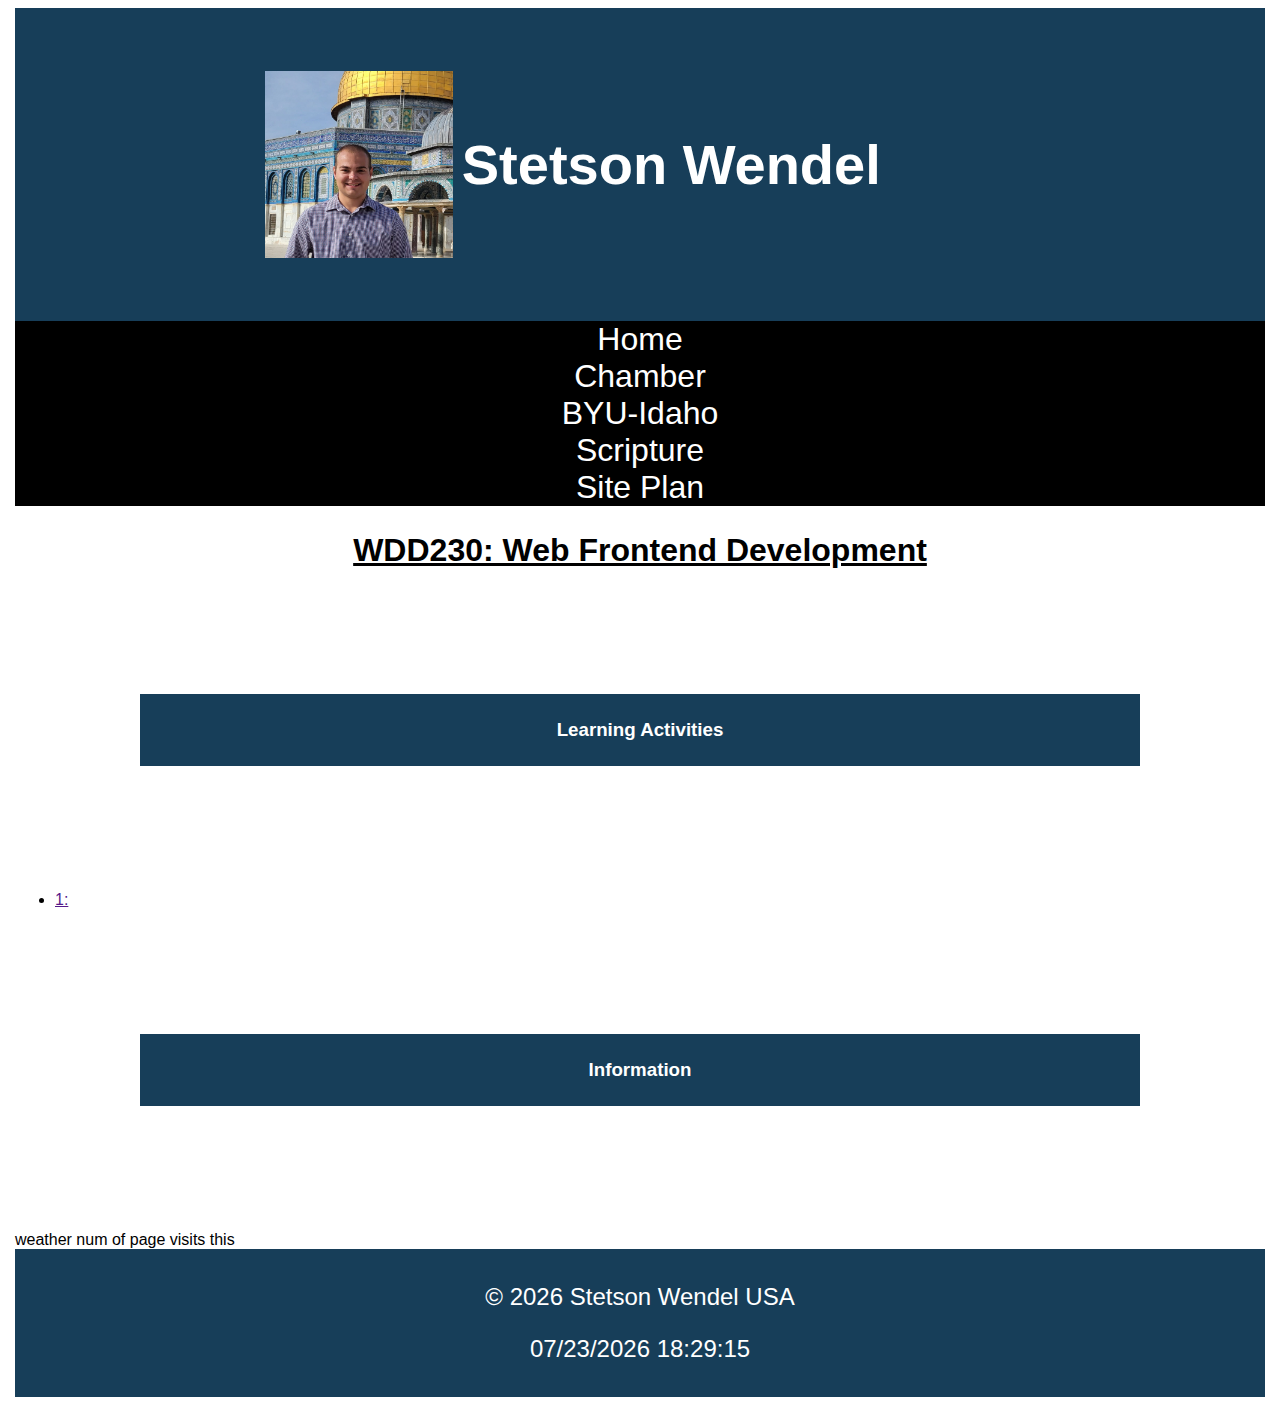
<file: assignment01/index.html>
<!DOCTYPE html>
<html lang="en">
<head>
    <meta charset="UTF-8">
    <meta name="viewport" content="width=device-width, initial-scale=1.0">
    <meta name="author" content="Stetson Wendel">
    <meta name="description" content="Stetson Wendel's course assignment portal for WDD230 - Web Frontend Development">
    <title>Stetson Wendel - WDD230 - Web Frontend Development</title>
    <link rel="stylesheet" href="styles/base.css">
   
</head>
    <body>
        <header>
            <img src="images/profile-pic.png" alt="Stetson Wendel profile pic.">
            <h1>Stetson Wendel</h1>
        </header>
    <nav>
        <li><a href="#">Home</a></li>
        <li><a href="chamber/" target="_blank">Chamber</a></li>
        <li><a href="https://www.byui.edu" target="_blank">BYU-Idaho</a></li>
        <li><a href="https://www.churchofjesuschrist.org/study/scriptures">Scripture</a></li>
        <li><a href="chamber/siteplan.html">Site Plan</a></li>
    </nav>
    <main>
        <h2>
            WDD230: Web Frontend Development
        </h2>
        <section class = "card">
            <h3> Learning Activities</h3>
            <ul>
                <li> <a href="">1: </a></li>
            </ul>
        </section>
        <section class="card">
            <h3>Information</h3>
            weather
            num of page visits
            this
        </section>
    </main>
    <footer>
        <p>
            &copy
            <span id="currentyear">2000</span> 
            Stetson Wendel
            USA
        </p>
        <p id="lastModified">

        </p>
    </footer>
    <script src="scripts/getdates.js"></script>
</body>
</html>
</file>
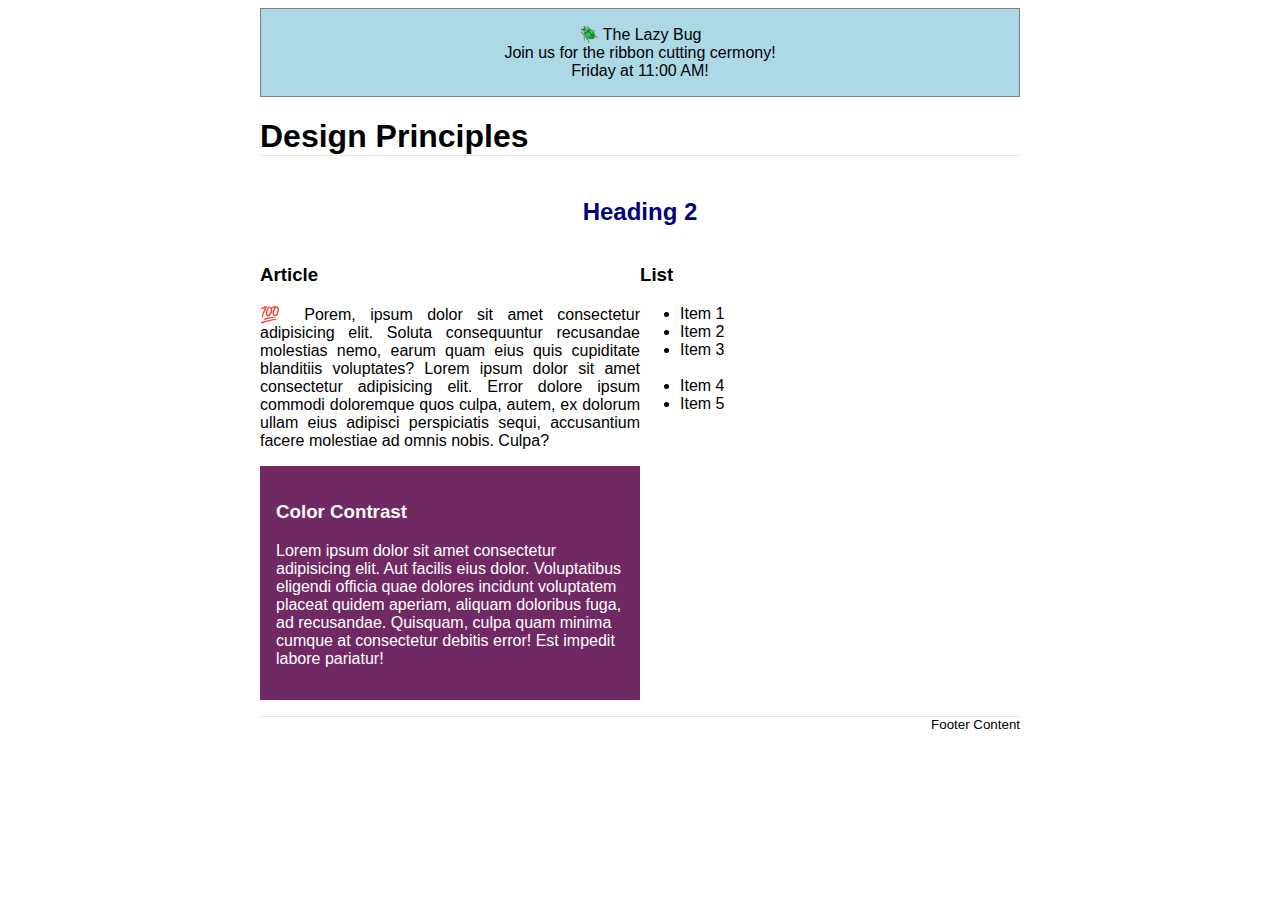
<file: lesson02/design.html>
<!DOCTYPE html>
<html lang="en">
<head>
    <meta charset="UTF-8">
    <meta name="viewport" content="width=device-width, initial-scale=1.0">
    <title>Design Activity</title>
    <link rel="stylesheet" href="styles/design.css">
</head>
<body>
    <header>
        <div class="banner">🪲 The Lazy Bug<br>Join us for the ribbon cutting cermony!<br>Friday at 11:00 AM!</div>
        <h1>Design Principles</h1>
    </header>
    <main>
        <h2>Heading 2</h2>
        <section>
            <h3>Article</h3>
            <article>
                <p>💯 Porem, ipsum dolor sit amet consectetur adipisicing elit. Soluta consequuntur recusandae molestias nemo, earum quam eius quis cupiditate blanditiis voluptates? Lorem ipsum dolor sit amet consectetur adipisicing elit. Error dolore ipsum commodi doloremque quos culpa, autem, ex dolorum ullam eius adipisci perspiciatis sequi, accusantium facere molestiae ad omnis nobis. Culpa?</p>
            </article>
        </section>
        <section>
            <h3>List</h3>
            <ul>
                <li>Item 1</li>
                <li>Item 2</li>
                <li>Item 3<br><br></li>
                <li>Item 4</li>
                <li>Item 5</li>
            </ul>
        </section>
        <div class="callout">
            <h3>Color Contrast</h3>
            <p>Lorem ipsum dolor sit amet consectetur adipisicing elit. Aut facilis eius dolor. Voluptatibus eligendi officia quae dolores incidunt voluptatem placeat quidem aperiam, aliquam doloribus fuga, ad recusandae. Quisquam, culpa quam minima cumque at consectetur debitis error! Est impedit labore pariatur!</p>
        </div>
    </main>
    <footer>
        Footer Content
    </footer>
</body>
</html>
</file>
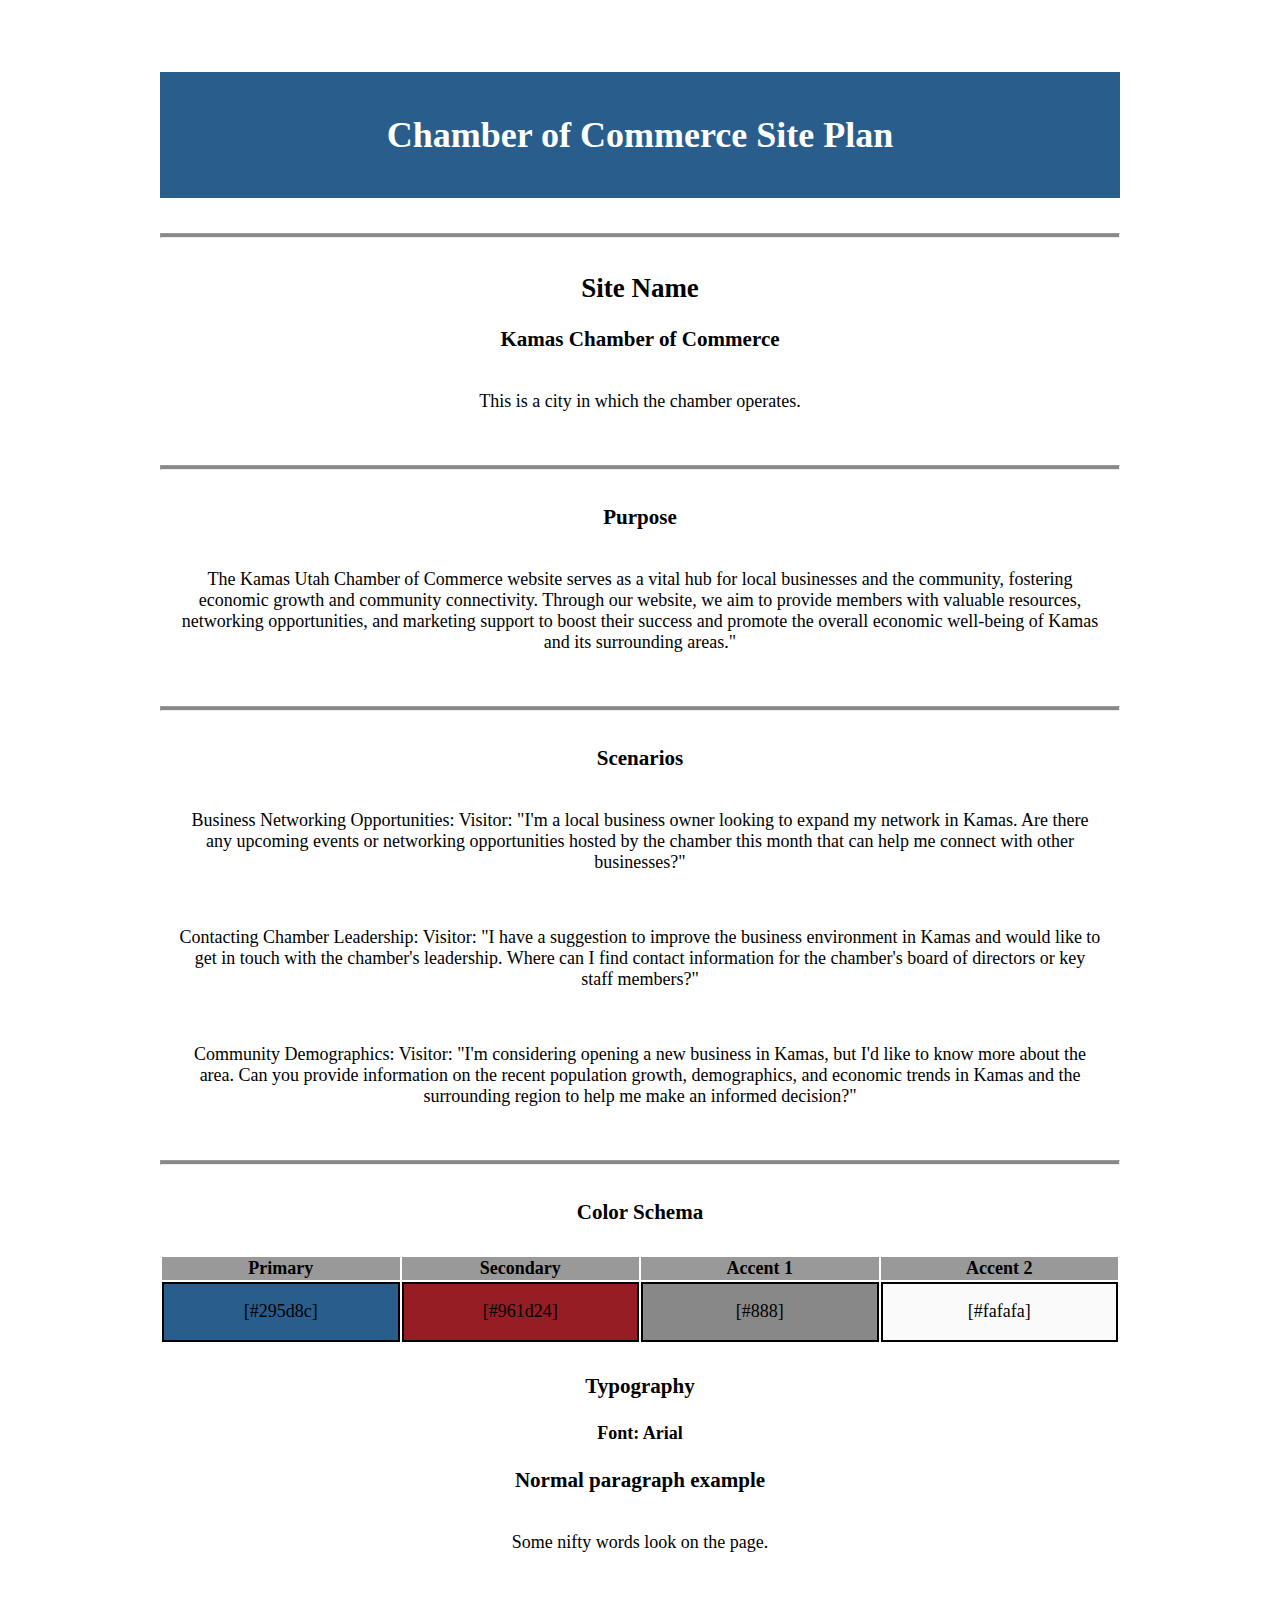
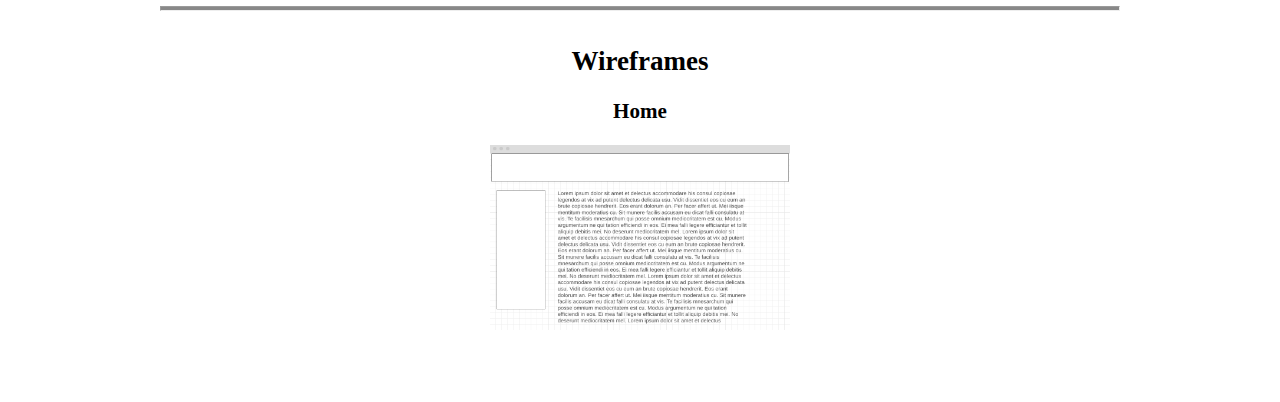
<file: lesson03/chamber-site-plan.html>
<!DOCTYPE html>
<html lang="en-us">

<head>
  <meta charset="utf-8" />
  <meta name="viewport" content="width=device-width, initial-scale=1.0">
  <link rel="shortcut icon" href="../images/fcocwfavicon.ico" type="image/x-icon">
  <meta name="description" content="This page describes the plan for the Kamas Chamber of Commerce website">
  <meta name="author" content="Stetson Wendel">
  <title>Chamber Site Plan</title>
  <link type="text/css" rel="stylesheet" href="styles/chamber-site-plan.css" />
</head>

<body>
  <header>
    <h1>Chamber of Commerce Site Plan</h1>
  </header>
  <main>
    <hr>
    <h2>Site Name</h2>
    <h3>Kamas Chamber of Commerce</h3>
    <p>This is a city in which the chamber operates.</p>
    <hr>

    <h3>Purpose</h3>
    <p>
        The Kamas Utah Chamber of Commerce website serves as a vital 
        hub for local businesses and the community, fostering economic
        growth and community connectivity. Through our website, we aim
        to provide members with valuable resources, networking
        opportunities, and marketing support to boost their success
        and promote the overall economic well-being of Kamas and its
        surrounding areas."
    </p>
    <hr>
    <h3>Scenarios</h3>
    <p>
        Business Networking Opportunities: Visitor: "I'm a local
        business owner looking to expand my network in Kamas. Are there
        any upcoming events or networking opportunities hosted by the 
        chamber this month that can help me connect with other
        businesses?"
    </p>
    <p>
        Contacting Chamber Leadership: Visitor: "I have a suggestion to
        improve the business environment in Kamas and would like to get
        in touch with the chamber's leadership. Where can I find
        contact information for the chamber's board of directors or key
        staff members?"
    </p>
    <p>
        Community Demographics: Visitor: "I'm considering opening a new
        business in Kamas, but I'd like to know more about the area.
        Can you provide information on the recent population growth,
        demographics, and economic trends in Kamas and the surrounding 
        region to help me make an informed decision?"
    </p>
    <hr>

    <h3>Color Schema</h3>    

    <table class="colors">
      <tr>
        <th>Primary</th>
        <th>Secondary</th>
        <th>Accent 1</th>
        <th>Accent 2</th>
      </tr>
     
      <tr>
        <td class="primary">[#295d8c]</td>
        <td class="secondary">[#961d24]</td>
        <td class="accent1">[#888]</td>
        <td class="accent2">[#fafafa]</td>
    </tr>
    </table>

    <h3>Typography</h3>

    <h4>
      Font: Arial
    </h4>
    <h3>Normal paragraph example</h3>
    <p>
        Some nifty words look on the page.
    </p>

    <hr>
    <h2>Wireframes</h2>

    <h3>Home</h3>

    <img src="/lesson03/images/wireframe.png" alt="wireframe" />
  </main>
</body>

</html>
</file>
<file: assignment01/styles/base.css>
html{
    display: grid;
    font-family: Arial, Helvetica, sans-serif;
    grid-template: 1fr / 1fr;
    justify-items: center;
}


header {
    display: grid;
    grid-template-columns:auto auto auto auto;
    grid-template-rows: auto auto auto;
    background-color: #173e59;
    color: white;
    

}
h1{
    font-size: 350%;
    grid-row: 2;
    grid-column:1/2;
    justify-self: center;
    padding-left: 5%;
    
}

img {
    grid-row: 1/4;
    grid-column: 1/1;
    max-inline-size: 15%;
    justify-self: left;
    margin: 5%;
    margin-left: 20%;
    
}
  
nav {
    background-color: black;
    text-align: center;
    font-size: 200%;
}

nav a:link, nav a:visited, nav a:active{
    color: white;
    text-decoration: none;
}

nav a:hover{
    color: white;
    text-decoration: underline;
}

h2 {
    text-align: center;
    font-size: 200%;
    text-decoration: underline;
}

h3{
    text-align: center;
    background-color: #173e59;
    color: white;
    margin: 10%;
    padding: 2%;
}

  
footer {
    text-align: center;
    font-size: 150%;
    padding: 10px;
    background: #173e59;
    color: white;
}
</file>
<file: lesson02/styles/design.css>
body {
	font-family: Roboto, helvetica, sans-serif;
}

header,
main,
footer {
	max-width: 760px;
	margin: 0 auto;
}

marquee {
	padding: 1rem;
	background-color: #eee;
}

h1 {
	border-bottom: 1px solid rgba(0, 0, 0, 0.1);
}

main {
	display: grid;
    grid-template-columns: 1fr 1fr;
}

h2 {
    grid-column: 1/3;
	color: navy;
	text-align: center;
}

article p {
	text-align: justify;
}

.callout {
    padding: 1rem;
	color: #fff;
	background-color: #702963;
}

footer {
	margin-top: 1rem;
	border-top: 1px solid rgba(0, 0, 0, 0.1);
	font-size: smaller;
	text-align: right;
}
.banner{
    background-color: lightblue;
    border: 1px solid grey;
    padding:  1rem;
    text-align: center;
}
</file>
<file: lesson03/styles/chamber-site-plan.css>
:root {
  /* change the values below to your colors from your palette */
  --primary-color: #295d8c   ;
  --secondary-color: #961d24 ;
  --accent1-color: #888;
  --accent2-color: #fafafa;

  /* change the values below to your chosen font(s) */
  --font-family: "Times New Roman", Times, serif;

  /* these colors below should be chosen from among your palette colors above */
  --headline-color-on-white: #000;  /* headlines on a white background */ 
  --headline-color-on-color: white; /* headlines on a colored background */ 
  --paragraph-color-on-white: #000; /* paragraph text on a white background */ 
  --paragraph-color-on-color: white; /* paragraph text on a colored background */ 
  --paragraph-background-color: #295d8c;
  --paragraph-background-color-alt: #961d24;
  --nav-link-color: #0000ff;
  --nav-background-color: #fff;
  --nav-hover-link-color: #800080;
  --nav-hover-background-color: #fff;
}


/*  Look around below...but DON'T CHANGE ANYTHING! */

body {
  max-width: 960px;
  margin: 0 auto;
  padding: 4em;
  font-size: 18px;
  text-align: center;
}
img {
  display: block;
  margin: 0 auto;
  max-width: 300px;
}
h1, h2, h3, h4, h5, h6 {
  font-family: var(--heading-font);
  color: var(--headline-color-on-white);
}
h2 {
  text-align: center;
}
hr {
  height: 3px;
  margin: 35px 0;
  background: var(--accent1-color);
}
header {
  padding: 1em;
  text-align: center;
  color: var(--headline-color-on-color);
  background-color: var(--paragraph-background-color);
}
header > h1, header > h2 {
  color: var(--headline-color-on-color);
}
p {
  font-family: var(--paragraph-font);
  color: var(--paragraph-color-on-white);
  padding: 1em;
}
.colors {
  width: 100%;
  min-width: 350px;
  margin: 30px auto;
  text-align: center;
}
.colors th {
  background-color: #999;
}
.colors td{
  border: solid black 2px;
  width: 25%;
  height: 3em;
}
.primary {
  background-color: var(--primary-color);
}
.secondary {
  background-color: var(--secondary-color);
}
.accent1 {
  background-color: var(--accent1-color);
}
.accent2{
  background-color: var(--accent2-color);
}

.accent3 {
    background-color: var(--accent3-color);
}
p.colored {
  background-color: var(--paragraph-background-color);
  color: var(--paragraph-color-on-color);
}
nav {
  background-color: var(--nav-background-color);
  line-height: 3em;
  text-align: center;
  font-size: 1.2em;
}
nav  {
  list-style-type: none;
  display: flex;
}
nav a {
  padding:1em;
  min-width: 120px;
  text-decoration: none;
  padding: 10px;
}
nav a:link, nav a:visited {
  color: var(--nav-link-color);
}
nav a:hover {
  color: var(--nav-hover-link-color);
  background-color: var(--nav-hover-background-color);
}
.sitemap {
  display: grid;
  justify-content: center;

  grid-template-columns: repeat(6, 15%);
  grid-template-rows: 3em 1.5em 1.5em 3em;
  grid-template-areas: ". . home home . ."
    ". . . top . ."
    ". left left right right ."
    "page2 page2 . . page3 page3";
}
.sitemap > div {
  text-align: center;
}
.sm-home {
  grid-area: home;
  background-color: #ccc;
  line-height: 3em;
}
.sm-page2 {
  grid-area: page2;
  background-color: #ccc;
  line-height: 3em;
}
.sm-page3 {
  grid-area: page3;
  background-color: #ccc;
  line-height: 3em;
}
.top {
  grid-area: top;
  border-left: 1px solid;
}
.left {
  grid-area: left;
  border-top: 1px solid;
  border-left: 1px solid;
}
.right {
  grid-area: right;
  border-top: 1px solid;
  border-right: 1px solid;
}
</file>
